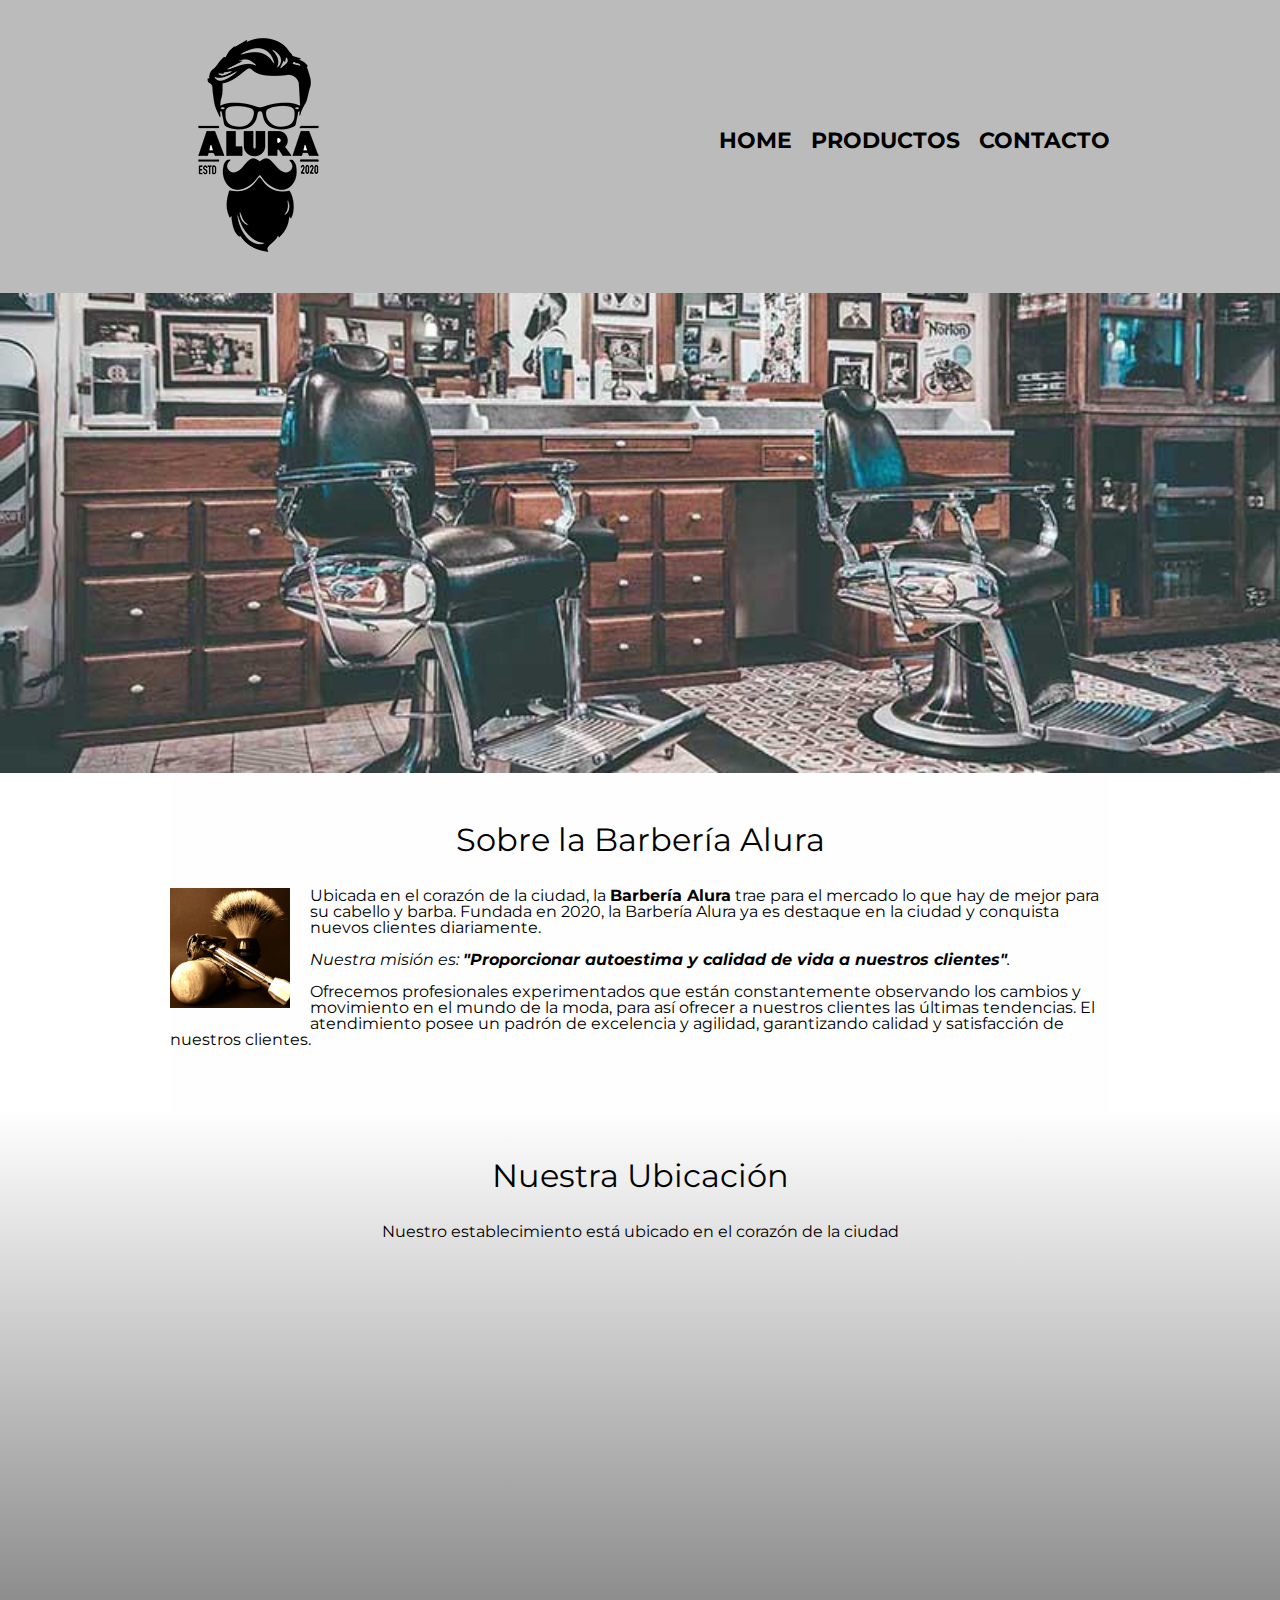
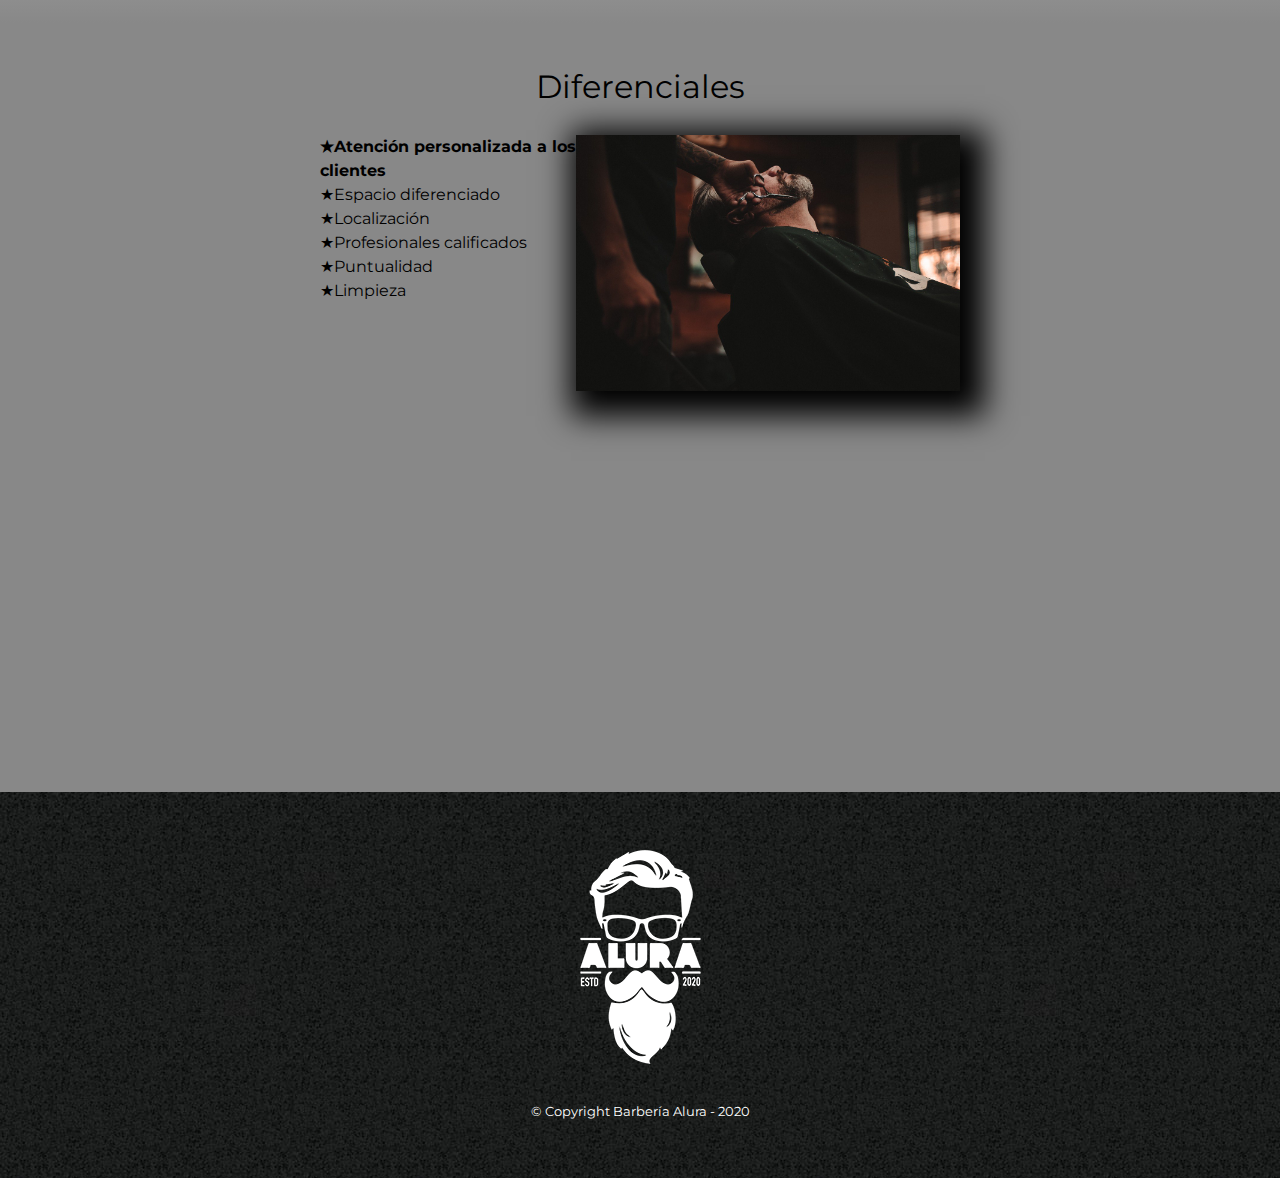
<file: index.html>
<!DOCTYPE html>

<html lang="es">
    
    <head>
        <meta charset="UTF-8"> 
        <title>Barbería Alura</title>
        <link rel="stylesheet" href="reset.css">
        <link rel="stylesheet" href="style.css">
        <link href="https://fonts.googleapis.com/css2?family=Montserrat:wght@300&display=swap" rel="stylesheet">
    </head>

    <body>

        <header>
            <div class="caja">
                <h1><img src="imagenes/logo.png"></h1>
                <nav>
                    <ul>
                        <li><a href="index.html">Home</a></li>
                        <li><a href="productos.html">Productos</a></li>
                        <li><a href="contacto.html">Contacto</a></li>
                    </ul>
                </nav>
            </div>
        </header>

        <img class="banner" src="banner/banner.jpg">
        
        <main>
            <section class="principal">

                <h2 class="titulo-principal">Sobre la Barbería Alura</h2>

                <img class="utensilios"  src="imagenes/utensilios.jpg" alt="Utensilios de un barbero.">
    
                <p>Ubicada en el corazón de la ciudad, la <strong>Barbería Alura</strong> trae para el mercado lo que hay de mejor para su cabello y barba. Fundada en 2020, la Barbería Alura ya es destaque en la ciudad y conquista nuevos clientes diariamente.</p>
    
                <p id="mision"><em>Nuestra misión es: <strong>"Proporcionar autoestima y calidad de vida a nuestros clientes"</strong>.</em></p>
    
                <p>Ofrecemos profesionales experimentados que están constantemente observando los cambios y movimiento en el mundo de la moda, para así ofrecer a nuestros clientes las últimas tendencias. El atendimiento posee un padrón de excelencia y agilidad, garantizando calidad y satisfacción de nuestros clientes.</p> 
    
            </section>

            <section class="mapa">
                <h3 class="titulo-principal">Nuestra Ubicación</h3>
                <p>Nuestro establecimiento está ubicado en el corazón de la ciudad</p>

                <div class="mapa-contenido">
                    <iframe src="https://www.google.com/maps/embed?pb=!1m18!1m12!1m3!1d34784.869470159!2d-46.65499870427411!3d-23.593248407555798!2m3!1f0!2f0!3f0!3m2!1i1024!2i768!4f13.1!3m3!1m2!1s0x94ce5a2b2ed7f3a1%3A0xab35da2f5ca62674!2sCaelum%20-%20Education%20and%20Innovation!5e0!3m2!1ses-419!2sbr!4v1602972945026!5m2!1ses-419!2sbr" width="100%" height="300" frameborder="0" style="border:0;" allowfullscreen="" aria-hidden="false" tabindex="0"></iframe>
                </div>


            </section>
            
            <section class="diferenciales">
    
                <h3 class="titulo-principal">Diferenciales</h3>
            
                <div class="contenido-diferenciales">
                    <ul class="lista-diferenciales">
                        <li class="items">Atención personalizada a los clientes</li>
                        <li class="items">Espacio diferenciado</li>
                        <li class="items">Localización</li>
                        <li class="items">Profesionales calificados</li>
                        <li class="items">Puntualidad</li>
                        <li class="items">Limpieza</li>
                    </ul><img src="diferenciales/diferenciales.jpg" class="imagen-diferenciales">
                </div>
                <div class="video">
                    <iframe width="560" height="315" src="https://www.youtube.com/embed/wcVVXUV0YUY" frameborder="0" allow="accelerometer; autoplay; clipboard-write; encrypted-media; gyroscope; picture-in-picture" allowfullscreen></iframe>
                </div>
                
            </section>


            
        </main>
        
        <footer>
            <img src="imagenes/logo-blanco.png">
            <p class="copyright">&copy Copyright Barbería Alura - 2020</p>
        </footer>
        
    </body>
</html>
</file>
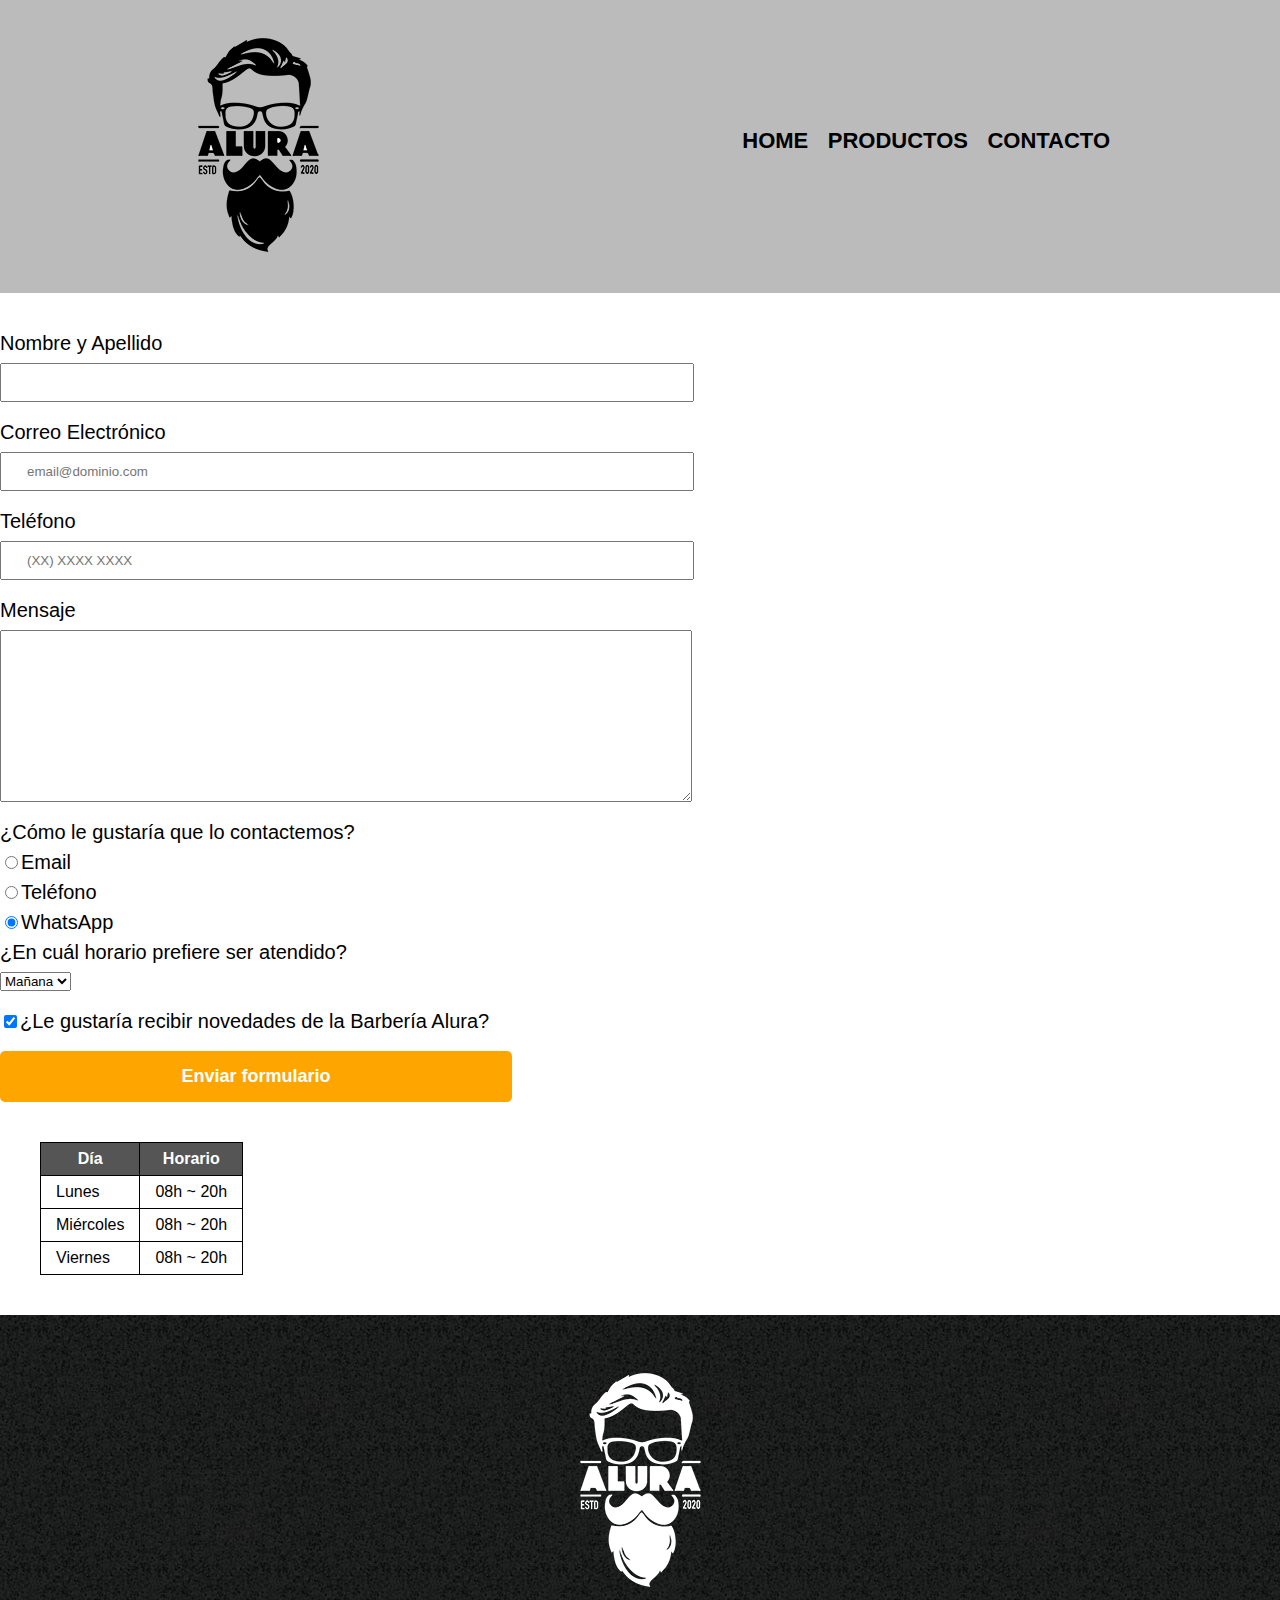
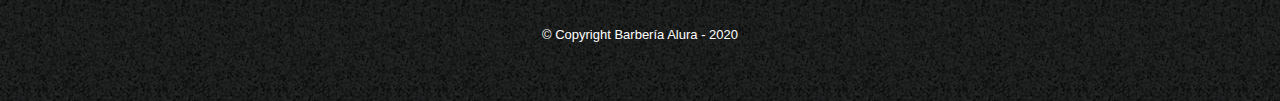
<file: contacto.html>
<!DOCTYPE html>

<html>
    <head>
        <meta charset="UTF-8">
        <title>Contacto - Barbería Alura</title>
        <link rel="stylesheet" href="reset.css">
        <link rel="stylesheet" href="style.css">
    </head>
    <body>
        <header>
            <div class="caja">
                <h1><img src="imagenes/logo.png" alt="Logo de la Barbería Alura"></h1>
                <nav>
                    <ul>
                        <li><a href="index.html">Home</a></li>
                        <li><a href="productos.html">Productos</a></li>
                        <li><a href="contacto.html">Contacto</a></li>
                    </ul>
                </nav>
            </div>
        </header>
        <main>
            <form>
                <label for="nombreapellido">Nombre y Apellido</label>
                <input type="text" id="nombreapellido" class="input-padron" required>

                <label for="correoelectronico">Correo Electrónico</label>
                <input type="email" id="correoelectronico" class="input-padron" required placeholder="email@dominio.com">

                <label for="telefono">Teléfono</label>
                <input type="tel" id="telefono" class="input-padron" required placeholder="(XX) XXXX XXXX">

                <label for="mensaje">Mensaje</label>
                <textarea cols="70" rows="10" id="mensaje" class="input-padron" required></textarea>
                
                <fieldset>
                    <legend>¿Cómo le gustaría que lo contactemos?</legend>

                    <label for="radio-email"><input type="radio" name="contacto" value="email" id="radio-email">Email</label>
                    
                    <label for="radio-telefono"><input type="radio" name="contacto" value="telefono" id="radio-telefono">Teléfono</label>
                    
                    <label for="radio-whatsapp"><input type="radio" name="contacto" value="whatsapp" id="radio-whatsapp" checked>WhatsApp</label>
                    
                </fieldset>
               
                <fieldset>
                    <legend>¿En cuál horario prefiere ser atendido?</legend>
                    <select>
                        <option>Mañana</option>
                        <option>Tarde</option>
                        <option>Noche</option>
                    </select>
                </fieldset>
                
                <label class="checkbox"><input type="checkbox" checked>¿Le gustaría recibir novedades de la Barbería Alura?</label>                
                
                <input type="submit" value="Enviar formulario" class="enviar">

            </form>

            <table>
                <thead>
                    <tr>
                        <th>Día</th>
                        <th>Horario</th>
                    </tr>
                </thead>
                <tbody>
                    <tr>
                        <td>Lunes</td>
                        <td>08h ~ 20h</td>
                    </tr>
                    <tr>
                        <td>Miércoles</td>
                        <td>08h ~ 20h</td>
                    </tr>
                    <tr>
                        <td>Viernes</td>
                        <td>08h ~ 20h</td>
                    </tr>
                </tbody>
            </table>
        </main>
        <footer>
            <img src="imagenes/logo-blanco.png"  alt="Logo de la Barbería Alura">
            <p class="copyright">&copy Copyright Barbería Alura - 2020</p>
        </footer>
    </body>
</html>
</file>
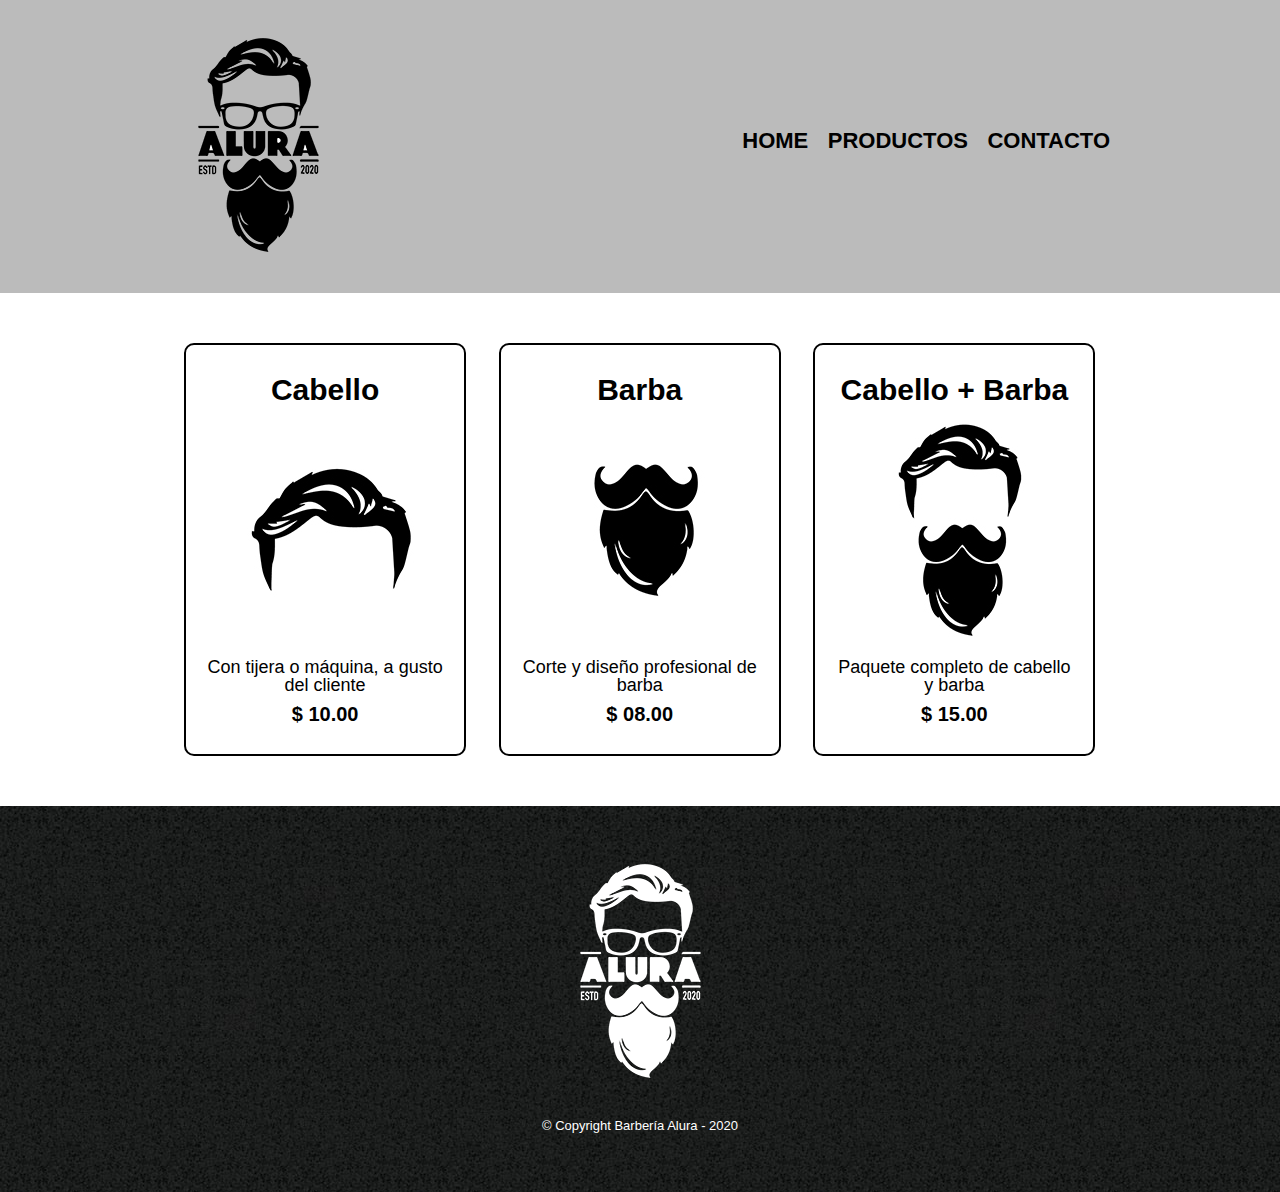
<file: productos.html>
<!DOCTYPE html>

<html>
    <head>
        <meta charset="UTF-8">
        <title>Productos - Barbería Alura</title>
        <link rel="stylesheet" href="reset.css">
        <link rel="stylesheet" href="style.css">
    </head>
    <body>
        <header>
            <div class="caja">
                <h1><img src="imagenes/logo.png"></h1>
                <nav>
                    <ul>
                        <li><a href="index.html">Home</a></li>
                        <li><a href="productos.html">Productos</a></li>
                        <li><a href="contacto.html">Contacto</a></li>
                    </ul>
                </nav>
            </div>
        </header>

        <main>
            <ul class="productos">
                <li>
                    <h2>Cabello</h2>
                    <img src="imagenes/cabello.jpg">
                    <p class="producto-descripcion">Con tijera o máquina, a gusto del cliente</p>
                    <p class="producto-precio">$ 10.00</p>
                </li>
                <li>
                    <h2>Barba</h2>
                    <img src="imagenes/barba.jpg">
                    <p class="producto-descripcion">Corte y diseño profesional de barba</p>
                    <p class="producto-precio">$ 08.00</p>
                </li>
                <li>
                    <h2>Cabello + Barba</h2>
                    <img src="imagenes/cabello+barba.jpg">
                    <p class="producto-descripcion">Paquete completo de cabello y barba</p>
                    <p class="producto-precio">$ 15.00</p>
                </li>
            </ul>
        </main>

        <footer>
            <img src="imagenes/logo-blanco.png">
            <p class="copyright">&copy Copyright Barbería Alura - 2020</p>
        </footer>
    </body>
</html>
</file>
<file: style.css>
body{
    font-family: 'Montserrat', sans-serif;
}

header {
    background-color: #BBBBBB;
    padding: 20px 0;
}

.caja{
    width: 940px;
    position: relative;
    margin: 0 auto;
}

nav{
    position: absolute;
    top:110px;
    right: 0;
}

nav li{
    display: inline;
    margin: 0 0 0 15px;
}

nav a{
    text-transform: uppercase;
    color: #000000;
    font-weight: bold;
    font-size: 22px;
    text-decoration: none;
}

nav a:hover{
    color: #c78c19;
    text-decoration: underline;
}

.productos{
    width: 940px;
    margin: 0 auto;
    padding: 50px;
}


.productos li{
    display: inline-block;
    text-align: center;
    width: 30%;
    vertical-align: top;
    margin: 0 1.5%;
    padding: 30px 20px;
    box-sizing: border-box;
    border: 2px solid #000000;
    border-radius: 10px;
}

.productos li:hover{
    border-color:#c78c19;
}

.productos li:active{
    border-color:#088c19;
}

.productos h2{
    font-size: 30px;
    font-weight: bold;
}

.productos li:hover h2{
    font-size: 33px;
}

.producto-descripcion{
    font-size: 18px;
}

.producto-precio{
    font-size: 20px;
    font-weight: bold;
    margin-top:10px;
}

footer{
    text-align: center;
    background: url(imagenes/bg.jpg);
    padding:40px;
}

.copyright{
    color:#FFFFFF;
    font-size: 13px;
    margin:20px;
}

form{
    margin: 40px 0;
}

form label, form legend{
    display: block;
    font-size: 20px;
    margin: 0 0 10px;
}

.input-padron{
    display: block;
    margin: 0 0 20px;
    padding: 10px 25px;
    width: 50%;
}

.checkbox{
    margin:20px 0;
}

.enviar{
    width: 40%;
    padding: 15px 0;
    font-size: 18px;
    font-weight: bold;
    color:white;
    background: orange;
    border:none;
    border-radius: 5px;
    transition: 1s all;
    cursor:pointer;
}

.enviar:hover{
    background: darkorange;
    transform: scale(1.2);
}

table{
    margin: 40px 40px;
}

thead{
    background: #555555;
    color:white;
    font-weight: bold;
}

td,th{
    border: 1px solid #000000;
    padding: 8px 15px;
}

/*Aquí inicia el CSS para nuestra home*/
.banner{
    width: 100%;
}

.principal{
    padding: 3em 0;
    background: #FEFEFE;
    width: 940px;
    margin: 0 auto; 
}

.titulo-principal{
    text-align: center;
    font-size: 2em;
    margin: 0 0 1em;
    clear:left;
}

.principal p{
    margin: 0 0 1em;
}

.principal strong{
    font-weight: bold;
}

.principal em{
    font-style: italic;
}

.utensilios{
    width: 120px;
    float:left;
    margin: 0 20px 20px 0;
}

.mapa{
    padding: 3em 0;
    background: linear-gradient(#FEFEFE, #888888)
}

.mapa p{
    margin: 0 0 2em;
    text-align: center;
}

.mapa-contenido{
    width: 940px;
    margin: 0 auto;
}

.diferenciales{
    padding: 3em 0;
    background: #888888;
}

.contenido-diferenciales{
    width: 640px;
    margin: 0 auto;
}

.lista-diferenciales{
    width: 40%;
    display: inline-block;
    vertical-align: top;
}

.items{
    line-height: 1.5;
}

.items:before{
    content:"★"
}

.items:first-child{
    font-weight: bold;
}

.imagen-diferenciales{
    width: 60%;
    transition: 400ms;
    box-shadow: 10px 10px 30px 15px #000000;
}

.imagen-diferenciales:hover{
    opacity: 0.3;
}

.video{
    width: 560px;
    margin: 1em auto;
}

@media screen and (max-width:480px){
    h1{
        text-align: center;
    }
    nav{
        position: static;
        width: auto;
    }
    .caja, .principal, .mapa-contenido, .contenido-diferenciales, .video {
        width: auto;
    }
    .lista-diferenciales, .imagen-diferenciales{
        width: 100%;
    }
}
</file>
